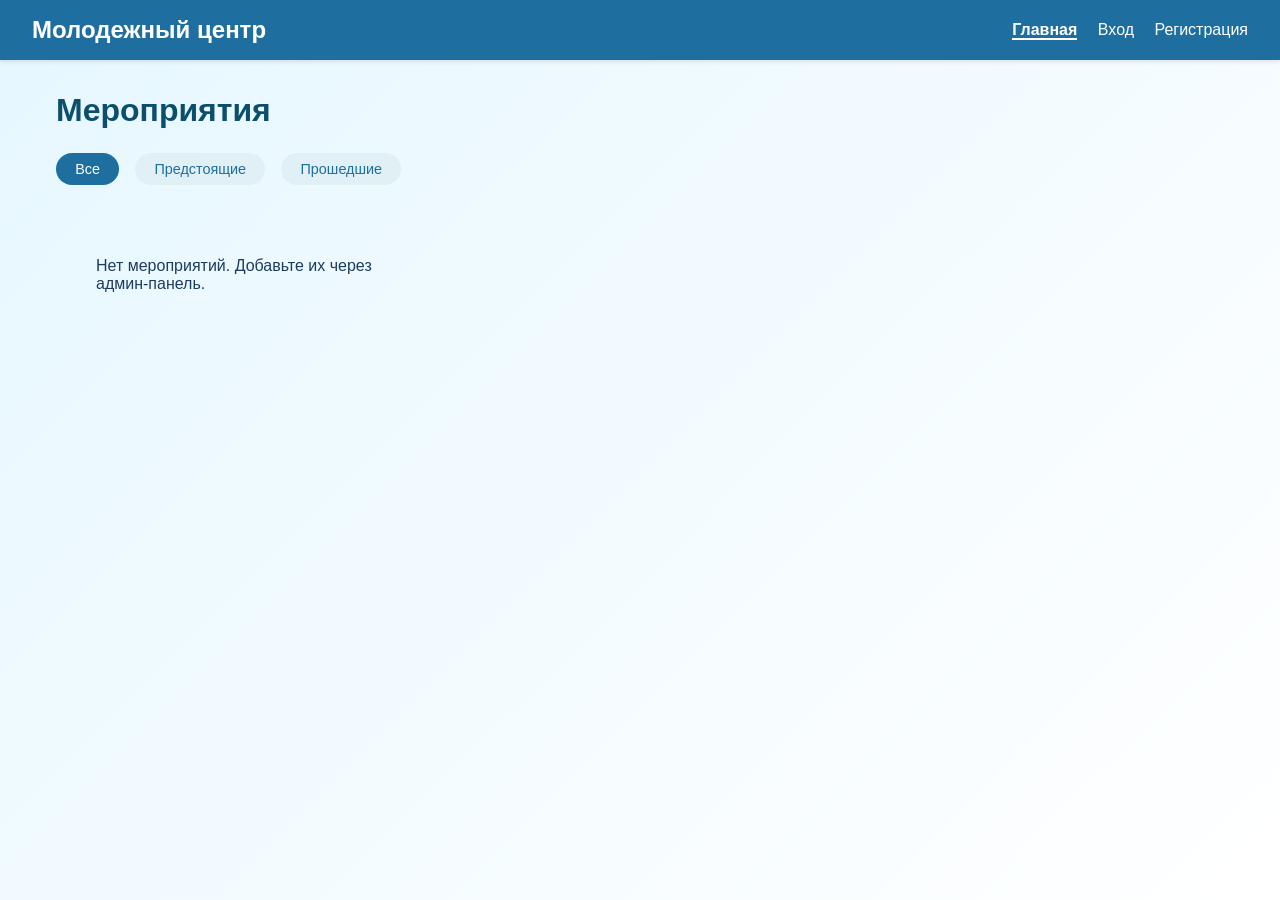
<file: admin.html>
<!DOCTYPE html>
<html lang="ru">
<head>
    <meta charset="UTF-8">
    <meta name="viewport" content="width=device-width, initial-scale=1.0">
    <title>Админ панель | Молодежный центр</title>
    <link rel="stylesheet" href="css/style.css">
    <link rel="stylesheet" href="https://cdnjs.cloudflare.com/ajax/libs/font-awesome/6.4.0/css/all.min.css">
</head>
<body>
    <nav>
        <div class="logo">Молодежный центр</div>
        <div class="nav-links">
            <a href="index.html">Главная</a>
            <a href="login.html" id="loginLink">Вход</a>
            <a href="register.html" id="registerLink">Регистрация</a>
            <a href="profile.html" id="profileLink" style="display: none;">Профиль</a>
            <a href="admin.html" id="adminLink" style="display: none;">Админ панель</a>
            <button id="logoutBtn" style="display: none;">Выход</button>
        </div>
    </nav>

    <div class="container">
        <h1>Административная панель</h1>
        <div class="admin-tabs">
            <button class="admin-tab active" data-tab="events">Мероприятия</button>
            <button class="admin-tab" data-tab="applications">Заявки</button>
            <button class="admin-tab" data-tab="reviews">Отзывы</button>
        </div>

        <!-- РАЗДЕЛ МЕРОПРИЯТИЙ (СЕТКА КАРТОЧЕК) -->
        <div id="events-section" class="admin-section active">
            <button id="createEventBtn" class="btn" style="margin-bottom: 1rem;">+ Создать мероприятие</button>
            <div id="events-list-admin" class="events-grid"></div>   <!-- используем тот же класс, что и на главной -->
        </div>

        <div id="applications-section" class="admin-section">
            <div id="applications-list"></div>
        </div>

        <div id="reviews-section" class="admin-section">
            <div id="reviews-list-admin"></div>
        </div>
    </div>

    <!-- Модальное окно для создания/редактирования мероприятия с предпросмотром -->
    <div id="eventModal" class="modal" style="display: none;">
        <div class="modal-content">
            <h3 id="modalTitle">Создать мероприятие</h3>
            <div style="display: flex; gap: 2rem; flex-wrap: wrap;">
                <div style="flex: 1;">
                    <form id="eventForm">
                        <div class="form-group">
                            <label>Название</label>
                            <input type="text" name="title" id="previewTitle" required>
                        </div>
                        <div class="form-group">
                            <label>Описание</label>
                            <textarea name="description" id="previewDesc" required></textarea>
                        </div>
                        <div class="form-group">
                            <label>Дата (ГГГГ-ММ-ДД)</label>
                            <input type="date" name="date" id="previewDate" required>
                        </div>
                        <div class="form-group">
                            <label>Время (ЧЧ:ММ)</label>
                            <input type="time" name="time" id="previewTime" required>
                        </div>
                        <div class="form-group">
                            <label>Место</label>
                            <input type="text" name="location" id="previewLocation" required>
                        </div>
                        <div class="form-group">
                            <label>Изображение (необязательно)</label>
                            <input type="file" name="image" id="previewImage" accept="image/*">
                        </div>
                        <div class="modal-buttons">
                            <button type="button" class="btn-outline" onclick="closeModal()">Отмена</button>
                            <button type="submit" class="btn">Сохранить</button>
                        </div>
                    </form>
                </div>
                <div style="flex: 1;">
                    <div class="preview-container">
                        <div class="preview-title">Предпросмотр карточки:</div>
                        <div id="livePreview" class="preview-card">
                            <!-- здесь отображается предпросмотр -->
                        </div>
                    </div>
                </div>
            </div>
        </div>
    </div>

    <script src="js/script.js"></script>
    <script>
        let editingEventId = null;

        function closeModal() {
            document.getElementById('eventModal').style.display = 'none';
            editingEventId = null;
            document.getElementById('eventForm').reset();
            updatePreview();
        }

        // Функция обновления предпросмотра
        function updatePreview() {
            const title = document.getElementById('previewTitle').value || 'Название мероприятия';
            const date = document.getElementById('previewDate').value || 'ГГГГ-ММ-ДД';
            const time = document.getElementById('previewTime').value || 'ЧЧ:ММ';
            const location = document.getElementById('previewLocation').value || 'Место';
            const desc = document.getElementById('previewDesc').value || 'Описание...';
            const imageInput = document.getElementById('previewImage');
            let imageHtml = '<div class="event-image" style="background:#d9eef5;"></div>';
            if (imageInput.files && imageInput.files[0]) {
                const reader = new FileReader();
                reader.onload = function(e) {
                    imageHtml = `<img class="event-image" src="${e.target.result}" style="height:150px; object-fit:cover;">`;
                    document.getElementById('livePreview').innerHTML = `
                        <div class="event-card">
                            ${imageHtml}
                            <div class="event-info">
                                <div class="event-title">${escapeHtml(title)}</div>
                                <div class="event-date">📅 ${date}</div>
                                <div class="event-time">🕒 ${time}</div>
                                <div class="event-location">📍 ${location}</div>
                                <div style="font-size:0.8rem; color:#666;">${escapeHtml(desc.substring(0,100))}...</div>
                            </div>
                        </div>
                    `;
                };
                reader.readAsDataURL(imageInput.files[0]);
                return;
            }
            document.getElementById('livePreview').innerHTML = `
                <div class="event-card">
                    ${imageHtml}
                    <div class="event-info">
                        <div class="event-title">${escapeHtml(title)}</div>
                        <div class="event-date">📅 ${date}</div>
                        <div class="event-time">🕒 ${time}</div>
                        <div class="event-location">📍 ${location}</div>
                        <div style="font-size:0.8rem; color:#666;">${escapeHtml(desc.substring(0,100))}...</div>
                    </div>
                </div>
            `;
        }

        document.getElementById('previewTitle').addEventListener('input', updatePreview);
        document.getElementById('previewDesc').addEventListener('input', updatePreview);
        document.getElementById('previewDate').addEventListener('input', updatePreview);
        document.getElementById('previewTime').addEventListener('input', updatePreview);
        document.getElementById('previewLocation').addEventListener('input', updatePreview);
        document.getElementById('previewImage').addEventListener('change', updatePreview);

        // ОТОБРАЖЕНИЕ МЕРОПРИЯТИЙ В ВИДЕ СЕТКИ (КАРТОЧКИ)
        function renderEvents() {
            const events = JSON.parse(localStorage.getItem('events') || '[]');
            const container = document.getElementById('events-list-admin');
            if (events.length === 0) {
                container.innerHTML = '<p>Нет мероприятий. Создайте первое.</p>';
                return;
            }
            container.innerHTML = events.map(event => `
                <div class="event-card">
                    ${event.image ? `<img class="event-image" src="${event.image}" alt="${escapeHtml(event.title)}">` : '<div class="event-image" style="background:#d9eef5;"></div>'}
                    <div class="event-info">
                        <div class="event-title">${escapeHtml(event.title)}</div>
                        <div class="event-date">📅 ${event.date}</div>
                        <div class="event-time">🕒 ${event.time}</div>
                        <div class="event-location">📍 ${event.location}</div>
                        <div style="margin-top: 0.8rem; display: flex; gap: 0.5rem;">
                            <button class="btn-outline" onclick="editEvent(${event.id})" style="flex:1;">Редактировать</button>
                            <button class="btn-outline" onclick="deleteEvent(${event.id})" style="flex:1;">Удалить</button>
                        </div>
                    </div>
                </div>
            `).join('');
        }

        function renderApplications() {
            const apps = JSON.parse(localStorage.getItem('applications') || '[]');
            const events = JSON.parse(localStorage.getItem('events') || '[]');
            const users = JSON.parse(localStorage.getItem('users') || '[]');
            const container = document.getElementById('applications-list');
            if (apps.length === 0) {
                container.innerHTML = '<p>Нет заявок.</p>';
                return;
            }
            container.innerHTML = apps.map(app => {
                const event = events.find(e => e.id === app.eventId);
                const userName = app.userId ? (users.find(u => u.id === app.userId)?.name || '') : '';
                return `
                    <div class="application-item">
                        <div><strong>${event ? escapeHtml(event.title) : 'Мероприятие'}</strong></div>
                        <div>Участник: ${escapeHtml(app.guestName || userName)} (${escapeHtml(app.guestEmail || '')})</div>
                        <div>Дата заявки: ${app.createdAt}</div>
                        <div>Статус: ${app.status === 'pending' ? 'Ожидает' : (app.status === 'approved' ? 'Подтверждена' : 'Отклонена')}</div>
                        <div style="margin-top:0.5rem;">
                            <button class="btn-outline" onclick="updateAppStatus(${app.id}, 'approved')">Подтвердить</button>
                            <button class="btn-outline" onclick="updateAppStatus(${app.id}, 'rejected')">Отклонить</button>
                        </div>
                    </div>
                `;
            }).join('');
        }

        function renderReviews() {
            const reviews = JSON.parse(localStorage.getItem('reviews') || '[]');
            const events = JSON.parse(localStorage.getItem('events') || '[]');
            const users = JSON.parse(localStorage.getItem('users') || '[]');
            const container = document.getElementById('reviews-list-admin');
            if (reviews.length === 0) {
                container.innerHTML = '<p>Нет отзывов.</p>';
                return;
            }
            container.innerHTML = reviews.map(rev => {
                const event = events.find(e => e.id === rev.eventId);
                const author = users.find(u => u.id === rev.userId);
                return `
                    <div class="review-item">
                        <div><strong>${escapeHtml(author ? author.name : 'Гость')}</strong> на мероприятии "${event ? escapeHtml(event.title) : '?'}"</div>
                        <div class="review-rating">${'★'.repeat(rev.rating)}${'☆'.repeat(5-rev.rating)}</div>
                        <div>${escapeHtml(rev.text)}</div>
                        ${rev.photo ? `<img class="review-photo" src="${rev.photo}">` : ''}
                        <div style="margin-top:0.5rem;"><button class="btn-outline" onclick="deleteReview(${rev.id})">Удалить отзыв</button></div>
                    </div>
                `;
            }).join('');
        }

        window.updateAppStatus = function(appId, status) {
            let apps = JSON.parse(localStorage.getItem('applications') || '[]');
            const app = apps.find(a => a.id === appId);
            if (app) {
                app.status = status;
                localStorage.setItem('applications', JSON.stringify(apps));
                showNotification('Статус обновлён', 'success');
                renderApplications();
            }
        };

        window.deleteReview = function(reviewId) {
            if (confirm('Удалить отзыв?')) {
                let reviews = JSON.parse(localStorage.getItem('reviews') || '[]');
                reviews = reviews.filter(r => r.id !== reviewId);
                localStorage.setItem('reviews', JSON.stringify(reviews));
                showNotification('Отзыв удалён', 'success');
                renderReviews();
            }
        };

        window.deleteEvent = function(eventId) {
            if (confirm('Удалить мероприятие? Все связанные отзывы и заявки также будут удалены.')) {
                let events = JSON.parse(localStorage.getItem('events') || '[]');
                events = events.filter(e => e.id !== eventId);
                localStorage.setItem('events', JSON.stringify(events));
                let reviews = JSON.parse(localStorage.getItem('reviews') || '[]');
                reviews = reviews.filter(r => r.eventId !== eventId);
                localStorage.setItem('reviews', JSON.stringify(reviews));
                let apps = JSON.parse(localStorage.getItem('applications') || '[]');
                apps = apps.filter(a => a.eventId !== eventId);
                localStorage.setItem('applications', JSON.stringify(apps));
                showNotification('Мероприятие удалено', 'success');
                renderEvents();
            }
        };

        window.editEvent = function(eventId) {
            const events = JSON.parse(localStorage.getItem('events') || '[]');
            const event = events.find(e => e.id === eventId);
            if (!event) return;
            editingEventId = eventId;
            document.getElementById('previewTitle').value = event.title;
            document.getElementById('previewDesc').value = event.description;
            document.getElementById('previewDate').value = event.date;
            document.getElementById('previewTime').value = event.time;
            document.getElementById('previewLocation').value = event.location;
            document.getElementById('modalTitle').innerText = 'Редактировать мероприятие';
            document.getElementById('eventModal').style.display = 'block';
            updatePreview();
        };

        document.getElementById('eventForm').addEventListener('submit', function(e) {
            e.preventDefault();
            const title = document.getElementById('previewTitle').value;
            const description = document.getElementById('previewDesc').value;
            const date = document.getElementById('previewDate').value;
            const time = document.getElementById('previewTime').value;
            const location = document.getElementById('previewLocation').value;
            const imageFile = document.getElementById('previewImage').files[0];
            const events = JSON.parse(localStorage.getItem('events') || '[]');

            if (editingEventId) {
                const index = events.findIndex(e => e.id === editingEventId);
                if (index !== -1) {
                    events[index].title = title;
                    events[index].description = description;
                    events[index].date = date;
                    events[index].time = time;
                    events[index].location = location;
                    if (imageFile && imageFile.size > 0) {
                        const reader = new FileReader();
                        reader.onload = function(ev) {
                            events[index].image = ev.target.result;
                            localStorage.setItem('events', JSON.stringify(events));
                            showNotification('Мероприятие обновлено', 'success');
                            closeModal();
                            renderEvents();
                        };
                        reader.readAsDataURL(imageFile);
                        return;
                    }
                    localStorage.setItem('events', JSON.stringify(events));
                    showNotification('Мероприятие обновлено', 'success');
                    closeModal();
                    renderEvents();
                }
            } else {
                const newId = events.length ? Math.max(...events.map(e=>e.id)) + 1 : 1;
                const newEvent = { id: newId, title, description, date, time, location, image: null, createdBy: getCurrentUser()?.id || 1 };
                if (imageFile && imageFile.size > 0) {
                    const reader = new FileReader();
                    reader.onload = function(ev) {
                        newEvent.image = ev.target.result;
                        events.push(newEvent);
                        localStorage.setItem('events', JSON.stringify(events));
                        showNotification('Мероприятие создано', 'success');
                        closeModal();
                        renderEvents();
                    };
                    reader.readAsDataURL(imageFile);
                } else {
                    events.push(newEvent);
                    localStorage.setItem('events', JSON.stringify(events));
                    showNotification('Мероприятие создано', 'success');
                    closeModal();
                    renderEvents();
                }
            }
        });

        document.getElementById('createEventBtn').addEventListener('click', () => {
            editingEventId = null;
            document.getElementById('eventForm').reset();
            document.getElementById('modalTitle').innerText = 'Создать мероприятие';
            document.getElementById('eventModal').style.display = 'block';
            updatePreview();
        });

        // Переключение вкладок
        document.querySelectorAll('.admin-tab').forEach(tab => {
            tab.addEventListener('click', function() {
                document.querySelectorAll('.admin-tab').forEach(t => t.classList.remove('active'));
                this.classList.add('active');
                const tabId = this.dataset.tab;
                document.querySelectorAll('.admin-section').forEach(section => section.classList.remove('active'));
                if (tabId === 'events') {
                    document.getElementById('events-section').classList.add('active');
                    renderEvents();
                } else if (tabId === 'applications') {
                    document.getElementById('applications-section').classList.add('active');
                    renderApplications();
                } else if (tabId === 'reviews') {
                    document.getElementById('reviews-section').classList.add('active');
                    renderReviews();
                }
            });
        });

        // Проверка прав доступа
        const user = getCurrentUser();
        if (!user || user.role !== 'admin') {
            alert('Доступ запрещён. Только для администратора.');
            window.location.href = 'index.html';
        } else {
            renderEvents();
            renderApplications();
            renderReviews();
        }
    </script>
</body>
</html>
</file>
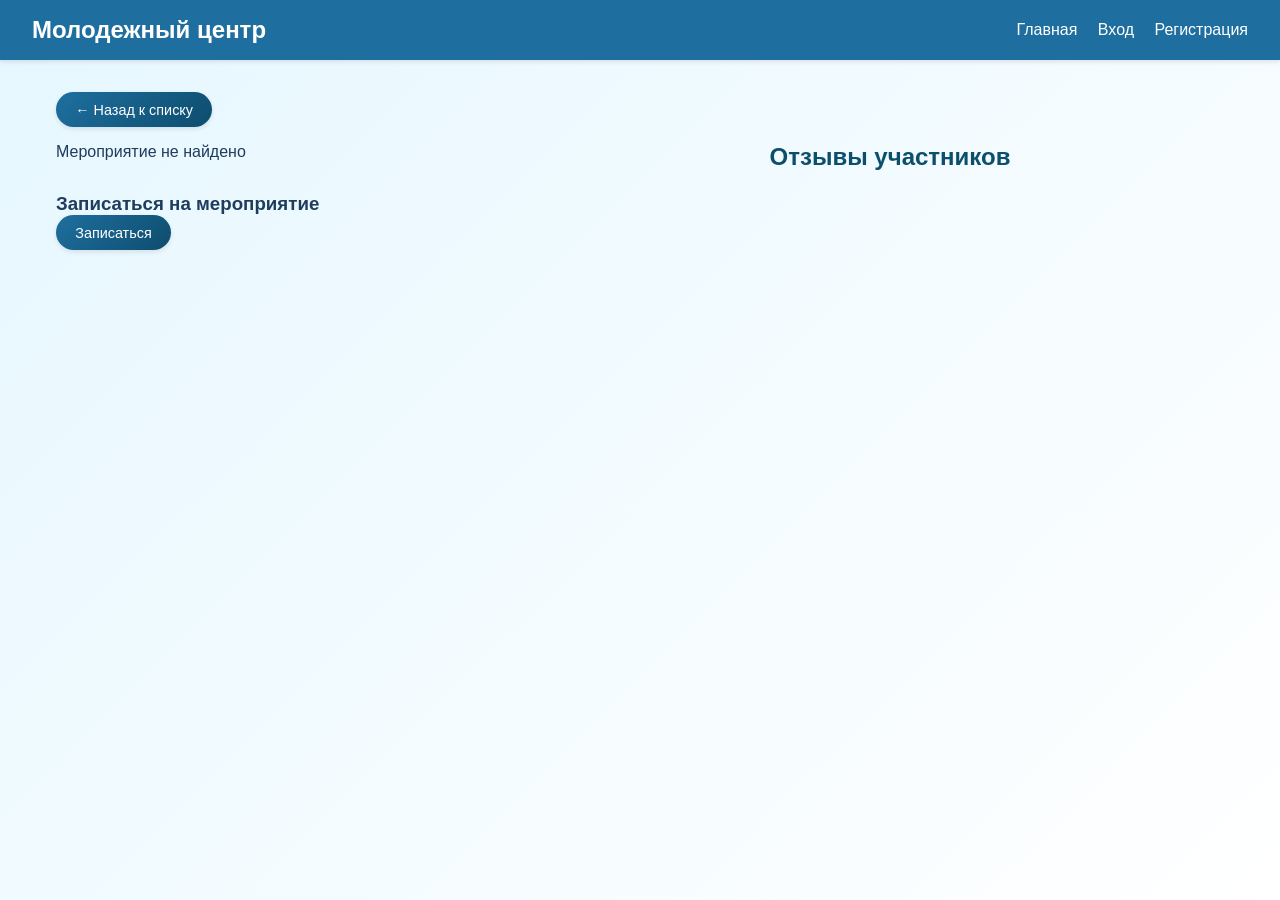
<file: event.html>
<!DOCTYPE html>
<html lang="ru">
<head>
    <meta charset="UTF-8">
    <meta name="viewport" content="width=device-width, initial-scale=1.0, user-scalable=yes">
    <title>Мероприятие | Молодежный центр</title>
    <link rel="stylesheet" href="css/style.css">
    <link rel="stylesheet" href="https://cdnjs.cloudflare.com/ajax/libs/font-awesome/6.4.0/css/all.min.css">
</head>
<body>
    <nav>
        <div class="logo">Молодежный центр</div>
        <div class="nav-links">
            <a href="index.html">Главная</a>
            <a href="login.html" id="loginLink">Вход</a>
            <a href="register.html" id="registerLink">Регистрация</a>
            <a href="profile.html" id="profileLink" style="display: none;">Профиль</a>
            <a href="admin.html" id="adminLink" style="display: none;">Админ панель</a>
            <button id="logoutBtn" style="display: none;">Выход</button>
        </div>
    </nav>

    <div class="container">
        <a href="index.html" class="btn" style="display: inline-block; margin-bottom: 1rem;">← Назад к списку</a>

        <!-- ДВУХКОЛОНОЧНАЯ СТРУКТУРА ДЛЯ ПК -->
        <div class="event-layout">
            <!-- ЛЕВАЯ КОЛОНКА: информация о мероприятии + форма записи -->
            <div class="event-left">
                <div id="event-detail"></div>
                <div id="application-form-container" style="margin-top: 2rem;">
                    <h3>Записаться на мероприятие</h3>
                    <form id="applicationForm">
                        <div id="appFields"></div>
                        <button type="submit" class="btn">Записаться</button>
                    </form>
                </div>
            </div>

            <!-- ПРАВАЯ КОЛОНКА: отзывы и форма добавления отзыва -->
            <div class="event-right">
                <h2>Отзывы участников</h2>
                <div id="reviews-list"></div>
                <div id="review-form-container" style="display: none; margin-top: 2rem;">
                    <h3>Оставить отзыв</h3>
                    <form id="reviewForm">
                        <div class="form-group">
                            <label>Оценка</label>
                            <select id="rating" required>
                                <option value="5">5 ★</option>
                                <option value="4">4 ★</option>
                                <option value="3">3 ★</option>
                                <option value="2">2 ★</option>
                                <option value="1">1 ★</option>
                            </select>
                        </div>
                        <div class="form-group">
                            <label>Текст отзыва</label>
                            <textarea id="reviewText" rows="3" required></textarea>
                        </div>
                        <div class="form-group">
                            <label>Фото (необязательно)</label>
                            <input type="file" id="reviewPhoto" accept="image/*">
                        </div>
                        <button type="submit" class="btn">Отправить отзыв</button>
                    </form>
                </div>
            </div>
        </div>
    </div>

    <script src="js/script.js"></script>
    <script>
        const urlParams = new URLSearchParams(window.location.search);
        const eventId = parseInt(urlParams.get('id'));
        let currentEvent = null;

        async function loadEvent() {
            const events = JSON.parse(localStorage.getItem('events') || '[]');
            currentEvent = events.find(e => e.id === eventId);
            if (!currentEvent) {
                document.getElementById('event-detail').innerHTML = '<div class="error">Мероприятие не найдено</div>';
                return;
            }

            // Компактное отображение карточки (не на весь экран)
            document.getElementById('event-detail').innerHTML = `
                <div class="event-card" style="margin-bottom:1rem; max-width: 100%;">
                    ${currentEvent.image ? `<img class="event-image" src="${currentEvent.image}" style="height: 200px; object-fit: cover;">` : '<div class="event-image" style="background:#d9eef5; height: 200px;"></div>'}
                    <div class="event-info">
                        <h1 style="font-size:1.5rem;">${escapeHtml(currentEvent.title)}</h1>
                        <div>📅 ${currentEvent.date}</div>
                        <div>🕒 ${currentEvent.time}</div>
                        <div>📍 ${currentEvent.location}</div>
                        <p>${escapeHtml(currentEvent.description)}</p>
                    </div>
                </div>
            `;

            // Отзывы
            const reviews = JSON.parse(localStorage.getItem('reviews') || '[]');
            const users = JSON.parse(localStorage.getItem('users') || '[]');
            const eventReviews = reviews.filter(r => r.eventId === eventId).sort((a,b)=>new Date(b.date)-new Date(a.date));
            const reviewsDiv = document.getElementById('reviews-list');
            if (eventReviews.length === 0) {
                reviewsDiv.innerHTML = '<p>Пока нет отзывов. Будьте первым!</p>';
            } else {
                reviewsDiv.innerHTML = eventReviews.map(r => {
                    const author = users.find(u => u.id === r.userId);
                    const authorName = author ? author.name : 'Гость';
                    const replies = r.replies || [];
                    return `
                        <div class="review-item" data-review-id="${r.id}">
                            <div class="review-author">${escapeHtml(authorName)}</div>
                            <div class="review-rating">${'★'.repeat(r.rating)}${'☆'.repeat(5-r.rating)}</div>
                            <div class="review-text">${escapeHtml(r.text)}</div>
                            ${r.photo ? `<img class="review-photo" src="${r.photo}" alt="Фото">` : ''}
                            <div style="font-size:0.8rem; color:#888;">${r.date}</div>
                            <div class="replies-list">
                                ${replies.map(rep => `
                                    <div class="reply-item">
                                        <span class="reply-author">${escapeHtml(rep.authorName)}</span>:
                                        <span>${escapeHtml(rep.text)}</span>
                                        <div style="font-size:0.7rem; color:#999;">${rep.date}</div>
                                    </div>
                                `).join('')}
                            </div>
                            ${getCurrentUser() ? `
                                <div class="reply-form">
                                    <textarea class="reply-text" rows="2" placeholder="Написать ответ..."></textarea>
                                    <button class="btn-outline reply-submit" style="margin-top:0.3rem;">Ответить</button>
                                </div>
                            ` : ''}
                        </div>
                    `;
                }).join('');
            }

            // Форма отзыва – только для авторизованных участников (не админ)
            const user = getCurrentUser();
            if (user && user.role === 'user') {
                document.getElementById('review-form-container').style.display = 'block';
            } else {
                document.getElementById('review-form-container').style.display = 'none';
            }

            // Форма заявки
            const appFields = document.getElementById('appFields');
            if (user) {
                appFields.innerHTML = `<p>Вы авторизованы как ${escapeHtml(user.name)}. Нажмите кнопку для записи.</p>`;
            } else {
                appFields.innerHTML = `
                    <div class="form-group"><label>Ваше имя</label><input type="text" id="guestName" required></div>
                    <div class="form-group"><label>Ваш email</label><input type="email" id="guestEmail" required></div>
                `;
            }

            // Обработчики для ответов
            document.querySelectorAll('.review-item').forEach(item => {
                const reviewId = parseInt(item.dataset.reviewId);
                const submitBtn = item.querySelector('.reply-submit');
                const textarea = item.querySelector('.reply-text');
                if (submitBtn) {
                    submitBtn.addEventListener('click', () => {
                        const replyText = textarea.value.trim();
                        if (!replyText) return;
                        if (addReplyToReview(reviewId, replyText)) {
                            showNotification('Ответ добавлен', 'success');
                            loadEvent(); // перезагружаем страницу
                        } else {
                            alert('Не удалось добавить ответ');
                        }
                    });
                }
            });
        }

        // Отправка отзыва
        document.getElementById('reviewForm')?.addEventListener('submit', function(e) {
            e.preventDefault();
            const user = getCurrentUser();
            if (!user || user.role !== 'user') {
                alert('Только зарегистрированные участники могут оставлять отзывы');
                return;
            }
            const text = document.getElementById('reviewText').value.trim();
            const rating = parseInt(document.getElementById('rating').value);
            if (!text) { alert('Введите текст отзыва'); return; }
            const photoFile = document.getElementById('reviewPhoto').files[0];
            const reviews = JSON.parse(localStorage.getItem('reviews') || '[]');
            const newId = reviews.length ? Math.max(...reviews.map(r=>r.id)) + 1 : 1;
            const newReview = {
                id: newId,
                eventId: eventId,
                userId: user.id,
                text: text,
                rating: rating,
                photo: null,
                date: new Date().toISOString().split('T')[0],
                replies: []
            };
            if (photoFile) {
                const reader = new FileReader();
                reader.onload = function(ev) {
                    newReview.photo = ev.target.result;
                    reviews.push(newReview);
                    localStorage.setItem('reviews', JSON.stringify(reviews));
                    showNotification('Отзыв добавлен!', 'success');
                    document.getElementById('reviewForm').reset();
                    loadEvent();
                };
                reader.readAsDataURL(photoFile);
            } else {
                reviews.push(newReview);
                localStorage.setItem('reviews', JSON.stringify(reviews));
                showNotification('Отзыв добавлен!', 'success');
                document.getElementById('reviewForm').reset();
                loadEvent();
            }
        });

        // Отправка заявки
        document.getElementById('applicationForm')?.addEventListener('submit', function(e) {
            e.preventDefault();
            const user = getCurrentUser();
            let guestName, guestEmail;
            if (user) {
                guestName = user.name;
                guestEmail = user.email;
            } else {
                guestName = document.getElementById('guestName').value.trim();
                guestEmail = document.getElementById('guestEmail').value.trim();
                if (!guestName || !guestEmail) { alert('Заполните имя и email'); return; }
            }
            const applications = JSON.parse(localStorage.getItem('applications') || '[]');
            const newId = applications.length ? Math.max(...applications.map(a=>a.id)) + 1 : 1;
            const newApp = {
                id: newId,
                eventId: eventId,
                userId: user ? user.id : null,
                guestName: guestName,
                guestEmail: guestEmail,
                status: 'pending',
                createdAt: new Date().toISOString().split('T')[0]
            };
            applications.push(newApp);
            localStorage.setItem('applications', JSON.stringify(applications));
            showNotification('Заявка отправлена! Ожидайте подтверждения.', 'success');
            document.getElementById('applicationForm').reset();
            if (!user) {
                document.getElementById('appFields').innerHTML = `
                    <div class="form-group"><label>Ваше имя</label><input type="text" id="guestName" required></div>
                    <div class="form-group"><label>Ваш email</label><input type="email" id="guestEmail" required></div>
                `;
            }
        });

        loadEvent();
    </script>
</body>
</html>
</file>
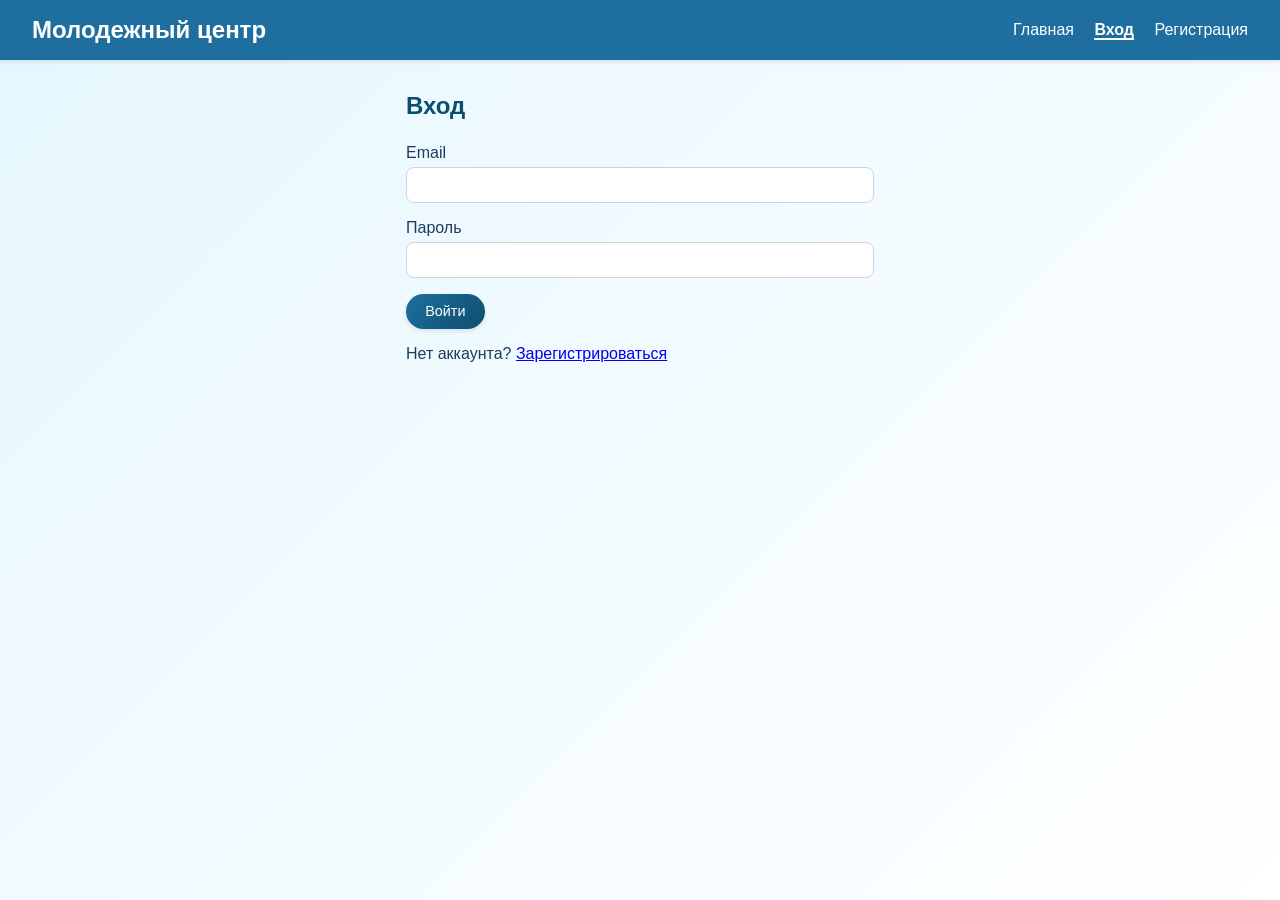
<file: login.html>
<!DOCTYPE html>
<html lang="ru">
<head>
    <meta charset="UTF-8">
    <meta name="viewport" content="width=device-width, initial-scale=1.0">
    <title>Вход | Молодежный центр</title>
    <link rel="stylesheet" href="css/style.css">
    <link rel="stylesheet" href="https://cdnjs.cloudflare.com/ajax/libs/font-awesome/6.4.0/css/all.min.css">
</head>
<body>
    <nav>
        <div class="logo">Молодежный центр</div>
        <div class="nav-links">
            <a href="index.html">Главная</a>
            <a href="login.html" class="active">Вход</a>
            <a href="register.html">Регистрация</a>
        </div>
    </nav>
    <div class="container" style="max-width: 500px;">
        <h2>Вход</h2>
        <form id="loginForm">
            <div class="form-group">
                <label>Email</label>
                <input type="email" id="email" required>
            </div>
            <div class="form-group">
                <label>Пароль</label>
                <input type="password" id="password" required>
            </div>
            <button type="submit" class="btn">Войти</button>
        </form>
        <p style="margin-top: 1rem;">Нет аккаунта? <a href="register.html">Зарегистрироваться</a></p>
    </div>
    <script src="js/script.js"></script>
    <script>
        document.getElementById('loginForm').addEventListener('submit', function(e) {
            e.preventDefault();
            const email = document.getElementById('email').value.trim();
            const password = document.getElementById('password').value;
            const users = JSON.parse(localStorage.getItem('users') || '[]');
            const user = users.find(u => u.email === email && u.password === password);
            if (user) {
                setCurrentUser({ id: user.id, name: user.name, email: user.email, role: user.role });
                showNotification('Вход выполнен успешно!', 'success');
                window.location.href = 'index.html';
            } else {
                alert('Неверный email или пароль');
            }
        });
    </script>
</body>
</html>
</file>
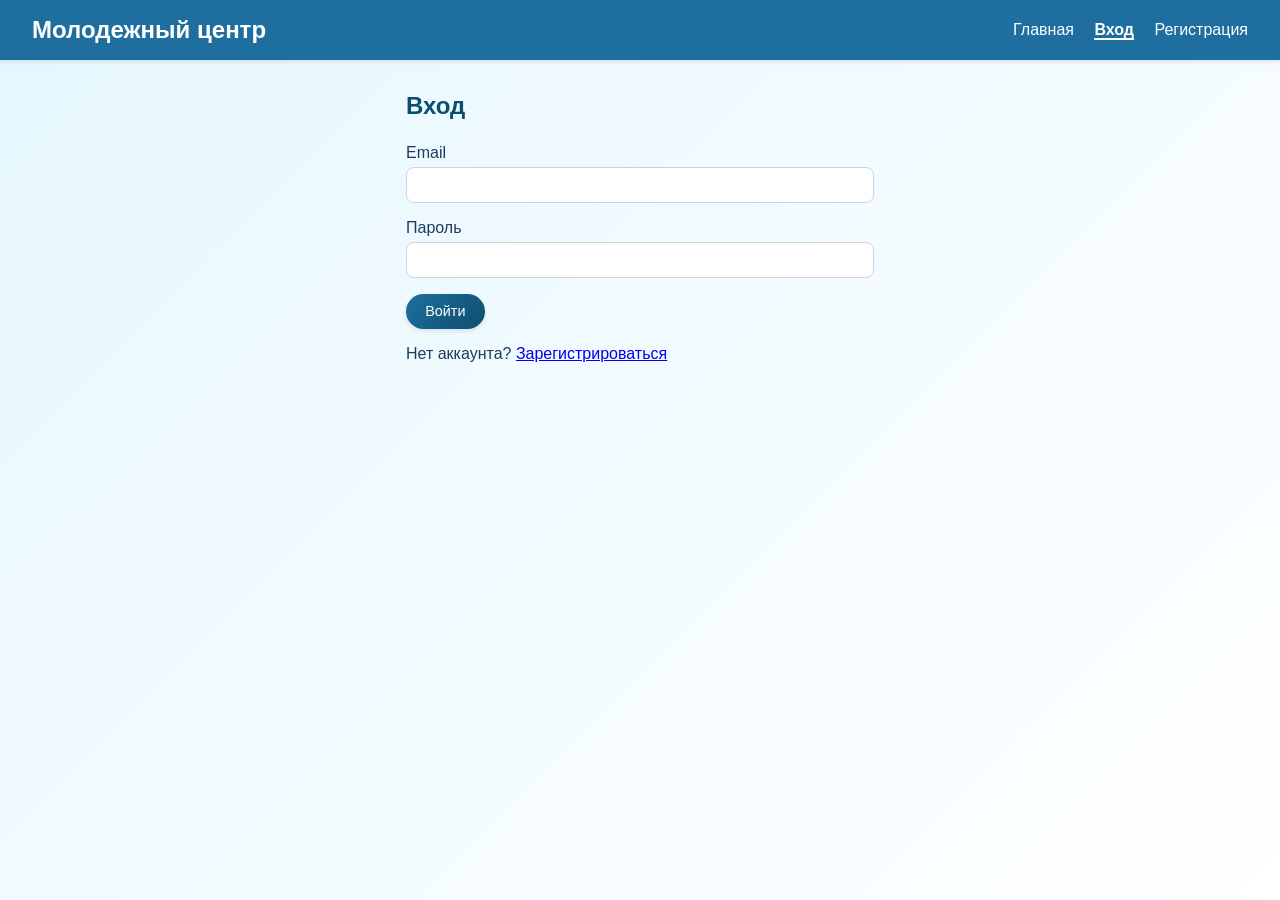
<file: profile.html>
<!DOCTYPE html>
<html lang="ru">
<head>
    <meta charset="UTF-8">
    <meta name="viewport" content="width=device-width, initial-scale=1.0">
    <title>Профиль | Молодежный центр</title>
    <link rel="stylesheet" href="css/style.css">
    <link rel="stylesheet" href="https://cdnjs.cloudflare.com/ajax/libs/font-awesome/6.4.0/css/all.min.css">
</head>
<body>
    <nav>
        <div class="logo">Молодежный центр</div>
        <div class="nav-links">
            <a href="index.html">Главная</a>
            <a href="login.html" id="loginLink">Вход</a>
            <a href="register.html" id="registerLink">Регистрация</a>
            <a href="profile.html" id="profileLink" style="display: none;">Профиль</a>
            <a href="admin.html" id="adminLink" style="display: none;">Админ панель</a>
            <button id="logoutBtn" style="display: none;">Выход</button>
        </div>
    </nav>
    <div class="container">
        <h1>Мой профиль</h1>
        <div id="profileInfo"></div>
        
        <h2>Редактировать профиль</h2>
        <form id="editProfileForm">
            <div class="form-group">
                <label>Новое имя</label>
                <input type="text" id="newName" required>
            </div>
            <button type="submit" class="btn">Обновить имя</button>
        </form>

        <h2>Мои заявки</h2>
        <div id="applicationsList"></div>
        
        <h2>Мои отзывы</h2>
        <div id="reviewsList"></div>
    </div>
    <script src="js/script.js"></script>
    <script>
        const user = getCurrentUser();
        if (!user) {
            window.location.href = 'login.html';
        }
        document.getElementById('profileInfo').innerHTML = `
            <div class="event-card" style="padding:1rem;">
                <p><strong>Имя:</strong> ${escapeHtml(user.name)}</p>
                <p><strong>Email:</strong> ${escapeHtml(user.email)}</p>
                <p><strong>Роль:</strong> ${user.role === 'admin' ? 'Администратор' : 'Участник'}</p>
            </div>
        `;
        document.getElementById('newName').value = user.name;

        document.getElementById('editProfileForm').addEventListener('submit', function(e) {
            e.preventDefault();
            const newName = document.getElementById('newName').value.trim();
            if (!newName) return;
            if (updateUserName(newName)) {
                showNotification('Имя обновлено!', 'success');
                // обновляем отображение
                const updatedUser = getCurrentUser();
                document.getElementById('profileInfo').innerHTML = `
                    <div class="event-card" style="padding:1rem;">
                        <p><strong>Имя:</strong> ${escapeHtml(updatedUser.name)}</p>
                        <p><strong>Email:</strong> ${escapeHtml(updatedUser.email)}</p>
                        <p><strong>Роль:</strong> ${updatedUser.role === 'admin' ? 'Администратор' : 'Участник'}</p>
                    </div>
                `;
                // обновляем навигацию (имя в кабинете)
                updateNav();
            } else {
                alert('Ошибка обновления');
            }
        });

        // Заявки
        const apps = JSON.parse(localStorage.getItem('applications') || '[]');
        const events = JSON.parse(localStorage.getItem('events') || '[]');
        const myApps = apps.filter(a => a.userId === user.id || a.guestEmail === user.email);
        const appsDiv = document.getElementById('applicationsList');
        if (myApps.length === 0) {
            appsDiv.innerHTML = '<p>Вы ещё не подавали заявок.</p>';
        } else {
            appsDiv.innerHTML = myApps.map(app => {
                const ev = events.find(e => e.id === app.eventId);
                return `
                    <div class="event-card" style="margin-bottom:1rem;">
                        <div class="event-info">
                            <div class="event-title">${ev ? escapeHtml(ev.title) : 'Мероприятие'}</div>
                            <div>Статус: ${app.status === 'pending' ? 'Ожидает' : (app.status === 'approved' ? 'Подтверждена' : 'Отклонена')}</div>
                            <div>Дата заявки: ${app.createdAt}</div>
                        </div>
                    </div>
                `;
            }).join('');
        }

        // Отзывы
        const reviews = JSON.parse(localStorage.getItem('reviews') || '[]');
        const myReviews = reviews.filter(r => r.userId === user.id);
        const revDiv = document.getElementById('reviewsList');
        if (myReviews.length === 0) {
            revDiv.innerHTML = '<p>Вы ещё не оставляли отзывов.</p>';
        } else {
            revDiv.innerHTML = myReviews.map(r => {
                const ev = events.find(e => e.id === r.eventId);
                return `
                    <div class="review-item">
                        <div class="event-title">${ev ? escapeHtml(ev.title) : 'Мероприятие'}</div>
                        <div class="review-rating">${'★'.repeat(r.rating)}${'☆'.repeat(5-r.rating)}</div>
                        <div>${escapeHtml(r.text)}</div>
                        ${r.photo ? `<img class="review-photo" src="${r.photo}">` : ''}
                        <div style="font-size:0.8rem;">${r.date}</div>
                    </div>
                `;
            }).join('');
        }
    </script>
</body>
</html>
</file>
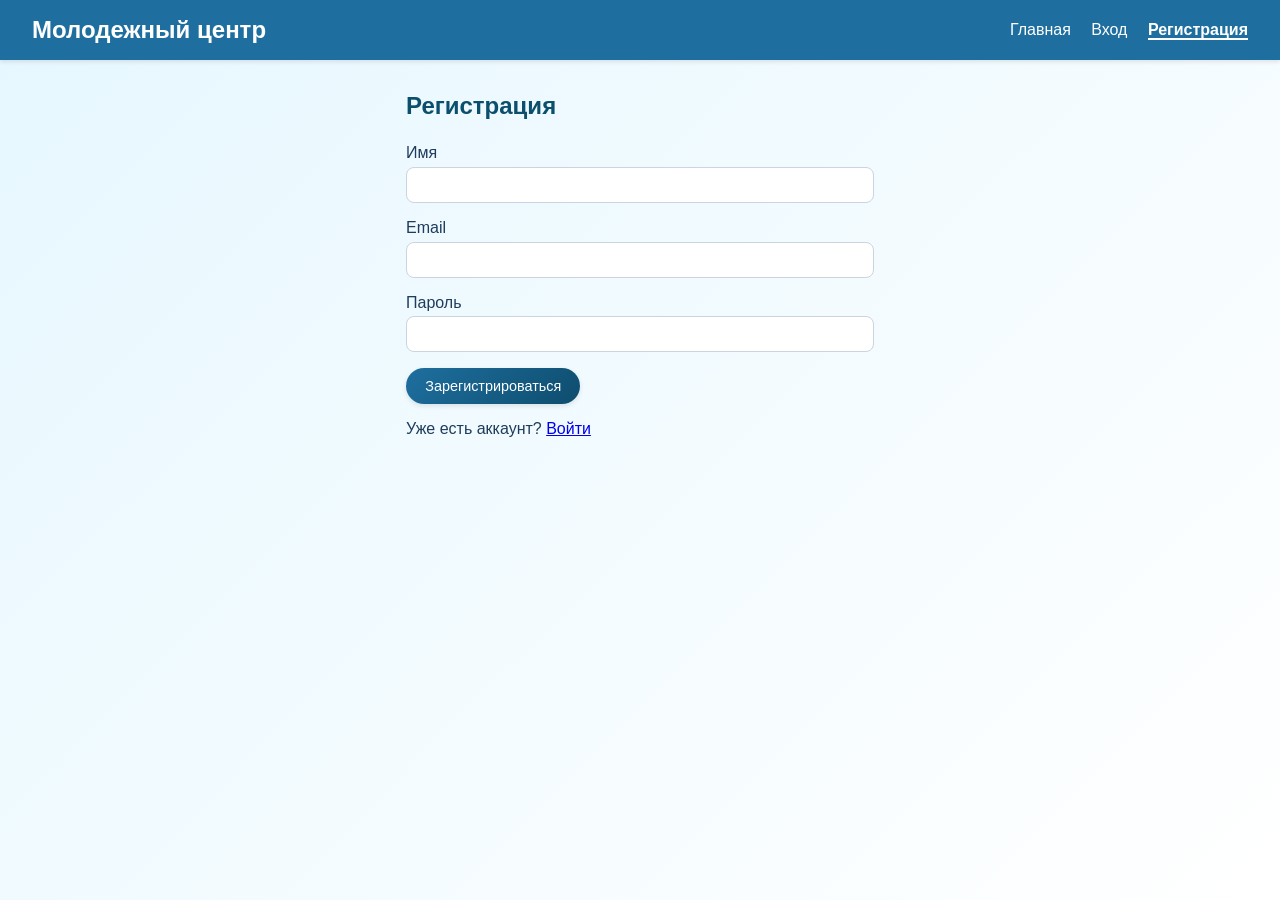
<file: register.html>
<!DOCTYPE html>
<html lang="ru">
<head>
    <meta charset="UTF-8">
    <meta name="viewport" content="width=device-width, initial-scale=1.0">
    <title>Регистрация | Молодежный центр</title>
    <link rel="stylesheet" href="css/style.css">
    <link rel="stylesheet" href="https://cdnjs.cloudflare.com/ajax/libs/font-awesome/6.4.0/css/all.min.css">
</head>
<body>
    <nav>
        <div class="logo">Молодежный центр</div>
        <div class="nav-links">
            <a href="index.html">Главная</a>
            <a href="login.html">Вход</a>
            <a href="register.html" class="active">Регистрация</a>
        </div>
    </nav>
    <div class="container" style="max-width: 500px;">
        <h2>Регистрация</h2>
        <form id="registerForm">
            <div class="form-group">
                <label>Имя</label>
                <input type="text" id="name" required>
            </div>
            <div class="form-group">
                <label>Email</label>
                <input type="email" id="email" required>
            </div>
            <div class="form-group">
                <label>Пароль</label>
                <input type="password" id="password" required>
            </div>
            <button type="submit" class="btn">Зарегистрироваться</button>
        </form>
        <p style="margin-top: 1rem;">Уже есть аккаунт? <a href="login.html">Войти</a></p>
    </div>
    <script src="js/script.js"></script>
    <script>
        document.getElementById('registerForm').addEventListener('submit', function(e) {
            e.preventDefault();
            const name = document.getElementById('name').value.trim();
            const email = document.getElementById('email').value.trim();
            const password = document.getElementById('password').value;
            const users = JSON.parse(localStorage.getItem('users') || '[]');
            if (users.find(u => u.email === email)) {
                alert('Пользователь с таким email уже существует');
                return;
            }
            const newId = users.length ? Math.max(...users.map(u=>u.id)) + 1 : 1;
            const newUser = { id: newId, name, email, password, role: 'user' };
            users.push(newUser);
            localStorage.setItem('users', JSON.stringify(users));
            setCurrentUser({ id: newUser.id, name, email, role: 'user' });
            showNotification('Регистрация успешна!', 'success');
            window.location.href = 'index.html';
        });
    </script>
</body>
</html>
</file>
<file: css/style.css>
* {
    margin: 0;
    padding: 0;
    box-sizing: border-box;
    font-family: 'Segoe UI', Tahoma, Geneva, Verdana, sans-serif;
}

body {
    background: linear-gradient(135deg, #e6f7ff 0%, #ffffff 100%);
    min-height: 100vh;
    color: #1e3c5c;
}

nav {
    background-color: #1e6f9f;
    padding: 1rem 2rem;
    display: flex;
    justify-content: space-between;
    align-items: center;
    color: white;
    box-shadow: 0 2px 4px rgba(0,0,0,0.1);
}

.logo {
    font-size: 1.5rem;
    font-weight: bold;
}

.nav-links a, .nav-links button {
    color: white;
    text-decoration: none;
    margin-left: 1rem;
    background: none;
    border: none;
    cursor: pointer;
    font-size: 1rem;
    transition: opacity 0.3s;
}

.nav-links a:hover, .nav-links button:hover {
    opacity: 0.8;
}

.nav-links .active {
    font-weight: bold;
    border-bottom: 2px solid white;
}

.container {
    max-width: 1200px;
    margin: 2rem auto;
    padding: 0 1rem;
    animation: fadeIn 0.5s ease-in-out;
}

@keyframes fadeIn {
    from { opacity: 0; transform: translateY(10px); }
    to { opacity: 1; transform: translateY(0); }
}

h1, h2 {
    margin-bottom: 1.5rem;
    color: #0b4f6c;
}

.filters {
    margin-bottom: 2rem;
    display: flex;
    gap: 1rem;
    flex-wrap: wrap;
}

.filters button {
    background-color: #e0f0f5;
    border: none;
    padding: 0.5rem 1.2rem;
    border-radius: 25px;
    cursor: pointer;
    font-size: 0.9rem;
    transition: all 0.2s;
    color: #1e6f9f;
}

.filters button.active, .filters button:hover {
    background-color: #1e6f9f;
    color: white;
}

/* ========== КАРТОЧКИ МЕРОПРИЯТИЙ (на главной) ========== */
.events-grid {
    display: grid;
    grid-template-columns: repeat(auto-fill, minmax(300px, 1fr));
    gap: 1.5rem;
}

.event-card {
    background: white;
    border-radius: 12px;
    overflow: hidden;
    box-shadow: 0 4px 12px rgba(0,0,0,0.05);
    transition: transform 0.2s, box-shadow 0.2s;
}

.event-card:hover {
    transform: translateY(-4px);
    box-shadow: 0 8px 20px rgba(0,0,0,0.1);
}

.event-image {
    width: 100%;
    height: 180px;
    object-fit: cover;
    background-color: #d9eef5;
}

/* ========== ДЕТАЛЬНАЯ СТРАНИЦА МЕРОПРИЯТИЯ ========== */
.event-detail-card {
    background: white;
    border-radius: 12px;
    overflow: hidden;
    margin-bottom: 2rem;
    box-shadow: 0 4px 12px rgba(0,0,0,0.05);
}
.event-detail-image {
    width: 100%;
    max-height: 400px;
    object-fit: contain;   /* картинка не растягивается, сохраняет пропорции */
    background: #f0f8ff;
}
@media (min-width: 768px) {
    .event-detail-image {
        max-height: 350px;
        width: auto;
        display: block;
        margin: 0 auto;
    }
}
.event-detail-info {
    padding: 1.5rem;
}
.event-detail-title {
    font-size: 1.8rem;
    margin-bottom: 1rem;
}

.event-info {
    padding: 1rem;
}

.event-title {
    font-size: 1.2rem;
    font-weight: bold;
    margin-bottom: 0.5rem;
    color: #1e3c5c;
}

.event-date, .event-time, .event-location {
    font-size: 0.9rem;
    color: #5f7f9e;
    margin: 0.3rem 0;
}

/* ========== НОВЫЕ СТИЛИ КНОПОК ========== */
.btn, button.btn, a.btn {
    display: inline-block;
    background: linear-gradient(135deg, #1e6f9f, #0e4d6e);
    color: white;
    border: none;
    padding: 0.6rem 1.2rem;
    border-radius: 30px;
    text-decoration: none;
    cursor: pointer;
    font-size: 0.9rem;
    font-weight: 500;
    transition: all 0.25s ease;
    text-align: center;
    box-shadow: 0 2px 5px rgba(0,0,0,0.1);
}

.btn:hover, button.btn:hover, a.btn:hover {
    background: linear-gradient(135deg, #0e5a82, #0a3e58);
    transform: translateY(-2px);
    box-shadow: 0 4px 12px rgba(30,111,159,0.4);
}

.btn-outline, button.btn-outline {
    display: inline-block;
    background: transparent;
    border: 1.5px solid #1e6f9f;
    color: #1e6f9f;
    padding: 0.5rem 1.1rem;
    border-radius: 30px;
    cursor: pointer;
    font-size: 0.9rem;
    font-weight: 500;
    transition: all 0.25s ease;
    text-align: center;
}

.btn-outline:hover, button.btn-outline:hover {
    background: #1e6f9f;
    color: white;
    transform: translateY(-2px);
    box-shadow: 0 4px 12px rgba(30,111,159,0.3);
}

.modal-buttons {
    display: flex;
    justify-content: flex-end;
    gap: 1rem;
    margin-top: 1rem;
}

/* ========== ФОРМЫ ========== */
.form-group {
    margin-bottom: 1rem;
}

.form-group label {
    display: block;
    margin-bottom: 0.3rem;
    font-weight: 500;
}

.form-group input, .form-group textarea, .form-group select {
    width: 100%;
    padding: 0.5rem;
    border: 1px solid #cbd5e0;
    border-radius: 8px;
    font-size: 1rem;
}

.form-group textarea {
    resize: vertical;
    min-height: 80px;
}

/* ========== ОТЗЫВЫ ========== */
.review-item {
    background: white;
    border-radius: 12px;
    padding: 1rem;
    margin-bottom: 1rem;
    box-shadow: 0 2px 8px rgba(0,0,0,0.05);
    border-left: 4px solid #1e6f9f;
}

.review-author {
    font-weight: bold;
    margin-bottom: 0.5rem;
}

.review-rating {
    color: #ffc107;
    margin-bottom: 0.5rem;
}

.review-text {
    margin-bottom: 0.5rem;
    line-height: 1.4;
}

.review-photo {
    max-width: 200px;
    max-height: 200px;
    object-fit: cover;
    border-radius: 8px;
    margin-top: 0.5rem;
}

.reply-item {
    margin-left: 2rem;
    margin-top: 0.8rem;
    padding-left: 1rem;
    border-left: 2px solid #cbd5e0;
    font-size: 0.9rem;
}

.reply-author {
    font-weight: bold;
    color: #1e6f9f;
}

.reply-form {
    margin-top: 0.5rem;
    margin-left: 2rem;
}

.reply-form textarea {
    width: 100%;
    padding: 0.4rem;
    border-radius: 8px;
    border: 1px solid #cbd5e0;
    font-size: 0.85rem;
}

.reply-form button {
    margin-top: 0.3rem;
    padding: 0.3rem 0.8rem;
    font-size: 0.8rem;
}

/* ========== АДМИН-ПАНЕЛЬ ========== */
.admin-tabs {
    display: flex;
    gap: 1rem;
    margin-bottom: 2rem;
    border-bottom: 2px solid #e0f0f5;
    padding-bottom: 0.5rem;
}

.admin-tab {
    background: none;
    border: none;
    padding: 0.5rem 1rem;
    font-size: 1rem;
    cursor: pointer;
    color: #5f7f9e;
    transition: all 0.2s;
}

.admin-tab.active {
    color: #1e6f9f;
    border-bottom: 2px solid #1e6f9f;
    font-weight: bold;
}

.admin-section {
    display: none;
}

.admin-section.active {
    display: block;
}

.application-item {
    background: white;
    border-radius: 12px;
    padding: 1rem;
    margin-bottom: 1rem;
    box-shadow: 0 2px 8px rgba(0,0,0,0.05);
}

/* Предпросмотр карточки в админке */
.preview-container {
    background: #f8fafc;
    border-radius: 12px;
    padding: 1rem;
    margin-top: 1.5rem;
    border: 1px solid #e2e8f0;
}
.preview-title {
    font-weight: bold;
    margin-bottom: 0.5rem;
    color: #1e6f9f;
}
.preview-card {
    max-width: 300px;
    margin: 0 auto;
}
.preview-card .event-image {
    height: 150px;
    object-fit: cover;
}

/* Модальное окно */
.modal {
    position: fixed;
    top: 0;
    left: 0;
    width: 100%;
    height: 100%;
    background: rgba(0,0,0,0.5);
    display: flex;
    align-items: center;
    justify-content: center;
    z-index: 1000;
}
.modal-content {
    background: white;
    padding: 2rem;
    border-radius: 16px;
    width: 90%;
    max-width: 800px;
    max-height: 80vh;
    overflow-y: auto;
}

/* Уведомления */
.notification {
    position: fixed;
    top: 20px;
    right: 20px;
    z-index: 10000;
    background: white;
    border-left: 4px solid #4CAF50;
    padding: 12px 20px;
    border-radius: 8px;
    box-shadow: 0 2px 10px rgba(0,0,0,0.1);
    animation: slideInRight 0.3s ease;
}
@keyframes slideInRight {
    from { transform: translateX(100%); opacity: 0; }
    to { transform: translateX(0); opacity: 1; }
}
.notification.error {
    border-left-color: #f44336;
}
.notification-content {
    display: flex;
    align-items: center;
    gap: 10px;
}
/* Двухколоночная верстка для страницы мероприятия */
.event-layout {
    display: flex;
    gap: 2rem;
    flex-wrap: wrap;
}

.event-left {
    flex: 1.2;
    min-width: 250px;
}

.event-right {
    flex: 0.8;
    min-width: 300px;
}

/* На мобильных устройствах колонки идут друг за другом */
@media (max-width: 768px) {
    .event-layout {
        flex-direction: column;
    }
    .event-left, .event-right {
        flex: auto;
        width: 100%;
    }
}

/* Картинка мероприятия в детальном просмотре (не растянута) */
#event-detail .event-image {
    height: 200px;
    object-fit: cover;
    border-radius: 12px 12px 0 0;
}

/* Фото в отзывах */
.review-photo {
    max-width: 180px;
    max-height: 180px;
    object-fit: cover;
    border-radius: 8px;
}
</file>
